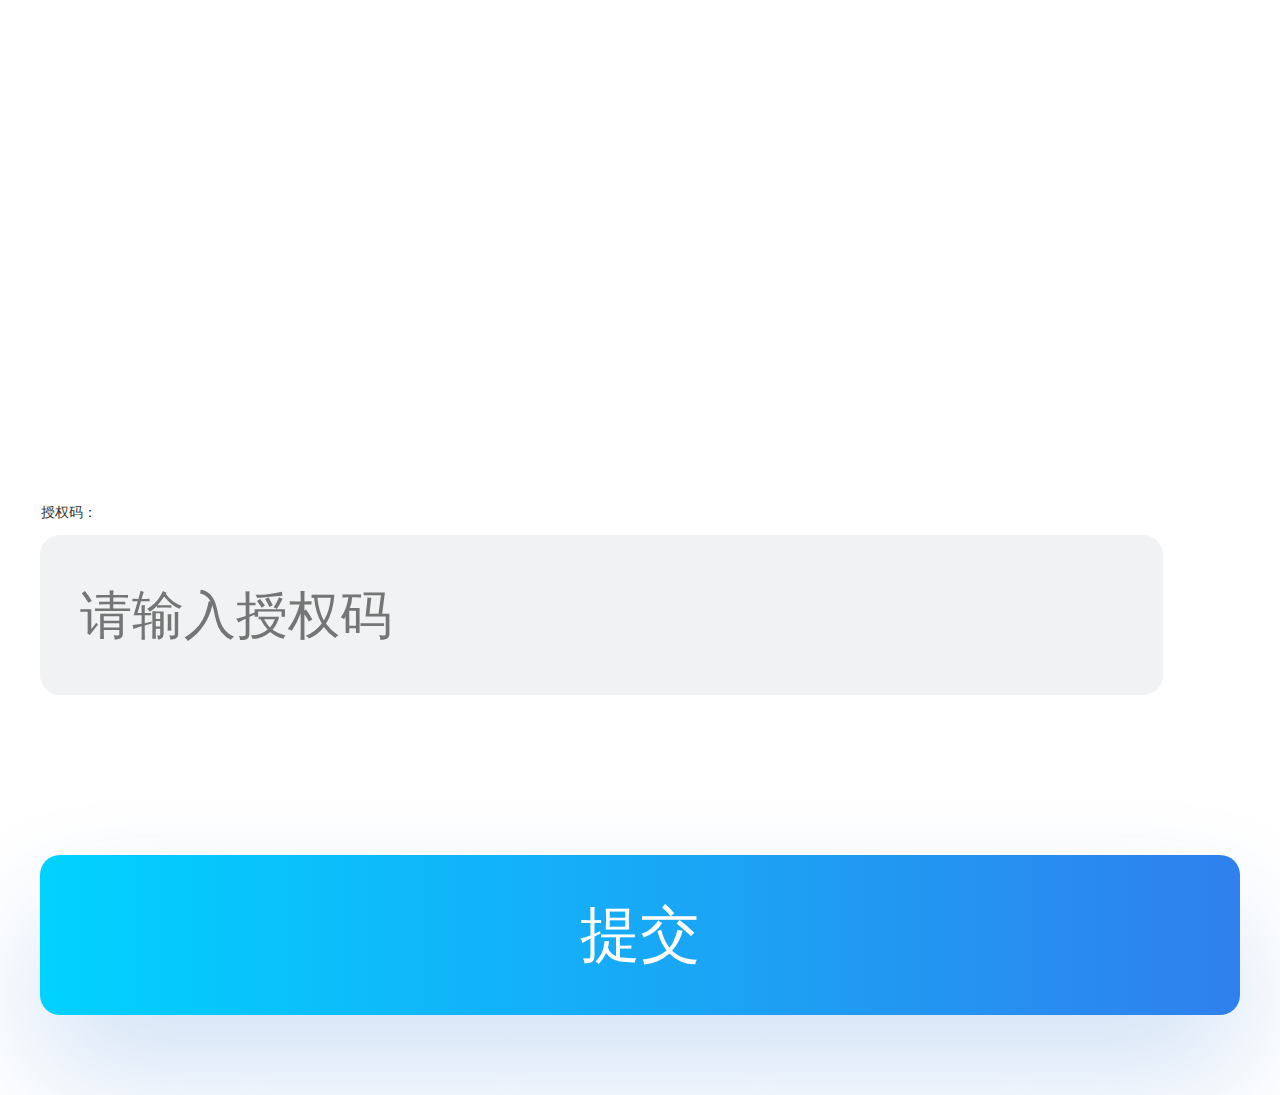
<file: index.html>
<!DOCTYPE html>
<html lang="en">
<head>
    <meta charset="UTF-8">
    <meta name="viewport" content="width=device-width, user-scalable=no,initial-scale=1.0, maximum-scale=1.0, minimum-scale=1.0">
    <meta http-equiv="X-UA-Compatible" content="ie=edge">
    <title>神奇世界</title>
    <script type="text/javascript">
        document.querySelector('html').style.fontSize = window.screen.width / 20 + 'px';
        // 尺寸更改 重新计算 （测试时使用）
        // window.onresize = function () {
        //     document.querySelector('html').style.fontSize = window.screen.width / 20 + 'px';
        // }
    </script>
    <link rel="stylesheet" href="./css/index.css">
</head>
<body>
  <div class="app-container ff">
    <div class="my-info">
      <form id="infos">
        <h3 class="title" style="opacity: 0">授权码</h3>
        <div class="input-row">
            <label>授权码：</label>
            <input class="input" id="name" type="text" placeholder="请输入授权码">
        </div>
      </form>
      <div class="input-btn" id="submit">
          <a class="shadow-btn">提交</a>
      </div>
    </div>
  </div>
</body>
</html>

<script src="./lib/jquery.min.js"></script>
<script src="./lib/layer.js"></script>
<script>
    $(function() {

        var name = '';
        $('#submit').on('click', function() {
            name = $('#name').val();
            if(!name) {
                return layer.open({
                    content: '授权码不能为空',
                    skin: 'msg',
                    time: 3
                });
            }
            toAjax();
        })

        var loading = null;
        function toAjax() {
            loading = layer.open({type: 2, shadeClose: false})
            $.ajax({
                url: 'http://oa.zhzhao.top/api/clock/auth',
                type: 'post',
                dataType: 'json',
                data: { 'code': name },
                success: function(res) {
                    layer.close(loading);
                    if(res.repCode == 200) {
                        location.href = './jing.html';
                    } else {
                        layer.open({
                            content: res.repMsg,
                            btn: '我知道了'
                        });
                    }
                },
                error: function(e) {
                    layer.close(loading);
                    layer.open({
                        content: '请求失败，请稍后再试！',
                        btn: '我知道了'
                    });
                }
            })
        }
    })
</script>
</file>
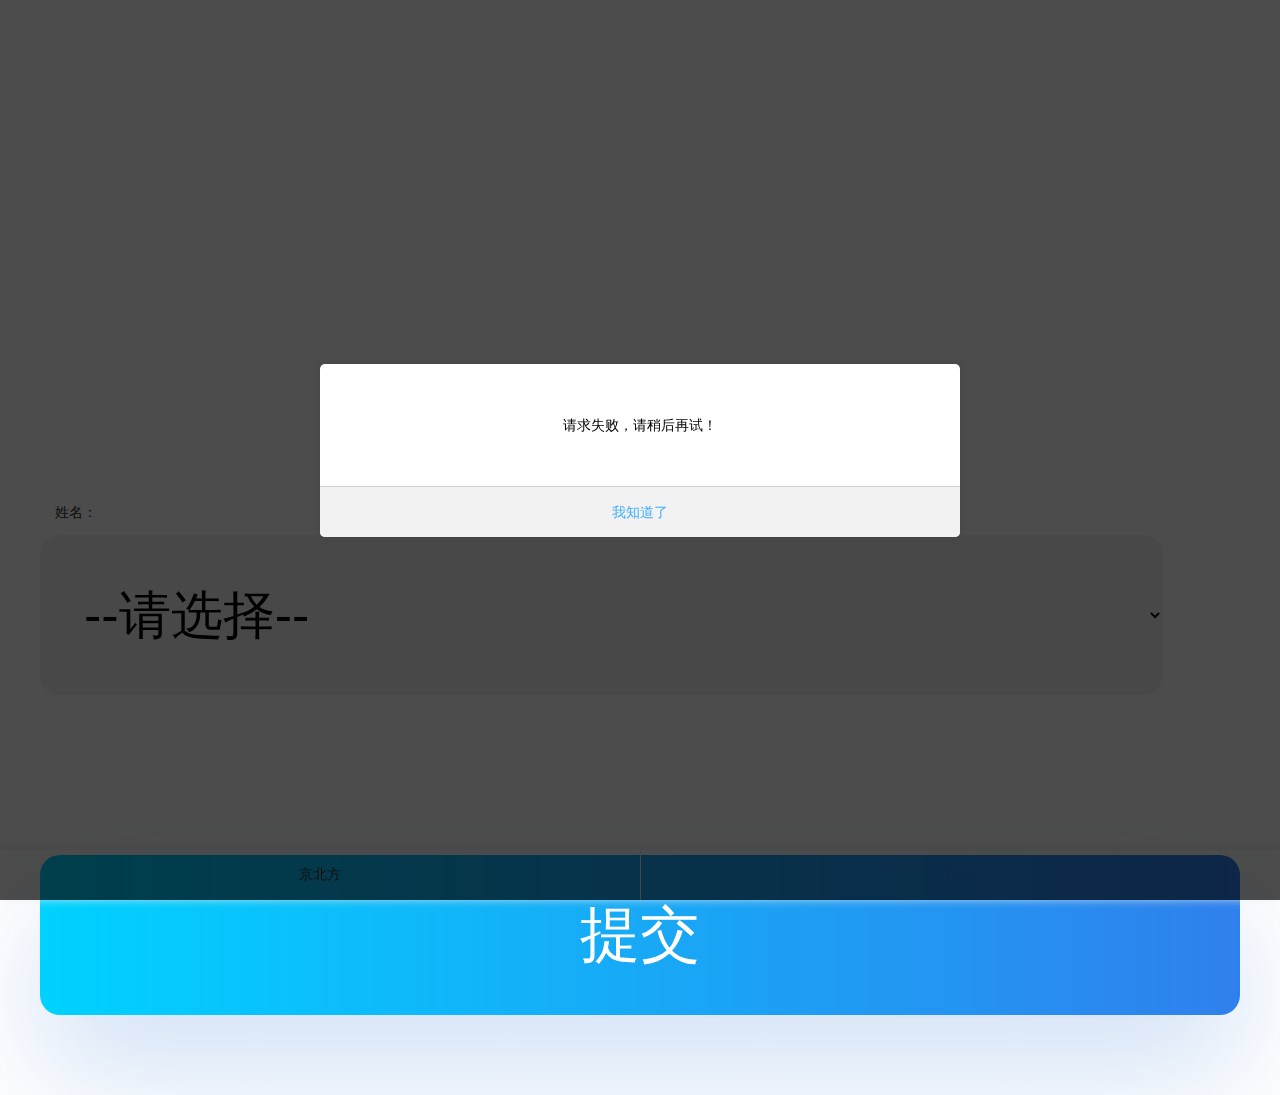
<file: heng.html>
<!DOCTYPE html>
<html lang="en">
<head>
    <meta charset="UTF-8">
    <meta name="viewport" content="width=device-width, user-scalable=no,initial-scale=1.0, maximum-scale=1.0, minimum-scale=1.0">
    <meta http-equiv="X-UA-Compatible" content="ie=edge">
    <title>恒信打卡</title>
    <script type="text/javascript">
        document.querySelector('html').style.fontSize = window.screen.width / 20 + 'px';
        // 尺寸更改 重新计算 （测试时使用）
        // window.onresize = function () {
        //     document.querySelector('html').style.fontSize = window.screen.width / 20 + 'px';
        // }
    </script>
    <link rel="stylesheet" href="./css/index.css">
</head>
<body>
  <div class="app-container ff">
    <div class="my-info">
      <form id="infos">
        <h3 class="title" style="opacity: 0">恒丰</h3>
        <div class="input-row">
            <label>姓名：</label>
            <select class="input" id="name" name="name">
                <option value="">--请选择--</option>
<!--                <option value="1">张照</option>-->
            </select>
        </div>
      </form>
      <div class="input-btn" id="submit">
          <a class="shadow-btn">提交</a>
      </div>
    </div>
  </div>
  <div class="bottom-tab">
    <ul>
        <li><a href="./jing.html">京北方</a></li>
        <li><a class="active">恒信</a></li>
        <!-- <li><a href="./opinion.html">配置</a></li> -->
    </ul>
  </div>
</body>
</html>

<script src="./lib/jquery.min.js"></script>
<script src="./lib/layer.js"></script>
<script>

$(document).ready(function(){
        $.ajax({
            url: 'http://oa.zhzhao.top/api/clock/hx/user',
            type: 'get',
            dataType: 'json',
            success: function(res) {
                if(res.repCode == 200) {
                    var data= res.datas;
                    for(var j=0;j<data.length;j++){
                        $("#name").append("<option value='"+data[j]+"'>"+data[j]+"</option>");
                    }
                } else {
                    layer.open({
                        content: res.repMsg,
                        btn: '我知道了'
                    });
                }
            },
            error: function(e) {
                layer.open({
                    content: '请求失败，请稍后再试！',
                    btn: '我知道了'
                });
            }
        })
    });

    $(function() {
        var name = '';
        $('#submit').on('click', function() {
            name = $('#name').val();
            if(!name) {
                return layer.open({
                    content: '请选择姓名',
                    skin: 'msg',
                    time: 3
                });
            }
            toAjax();
        })

        var loading = null;
        function toAjax() {
            loading = layer.open({type: 2, shadeClose: false})
            $.ajax({
                url: 'http://oa.zhzhao.top/api/clock/hx/do',
                type: 'post',
                dataType: 'json',
                data: { 'name': name },
                success: function(res) {
                    layer.close(loading);
                    if(res.repCode == 200) {
                        layer.open({
                            content: res.repMsg,
                            btn: '我知道了',
                        });
                    } else {
                        layer.open({
                            content: res.repMsg,
                            btn: '我知道了'
                        });
                    }
                },
                error: function(e) {
                    layer.close(loading);
                    layer.open({
                        content: '请求失败，请稍后再试！',
                        btn: '我知道了'
                    });
                }
            })
        }
    })
</script>
</file>
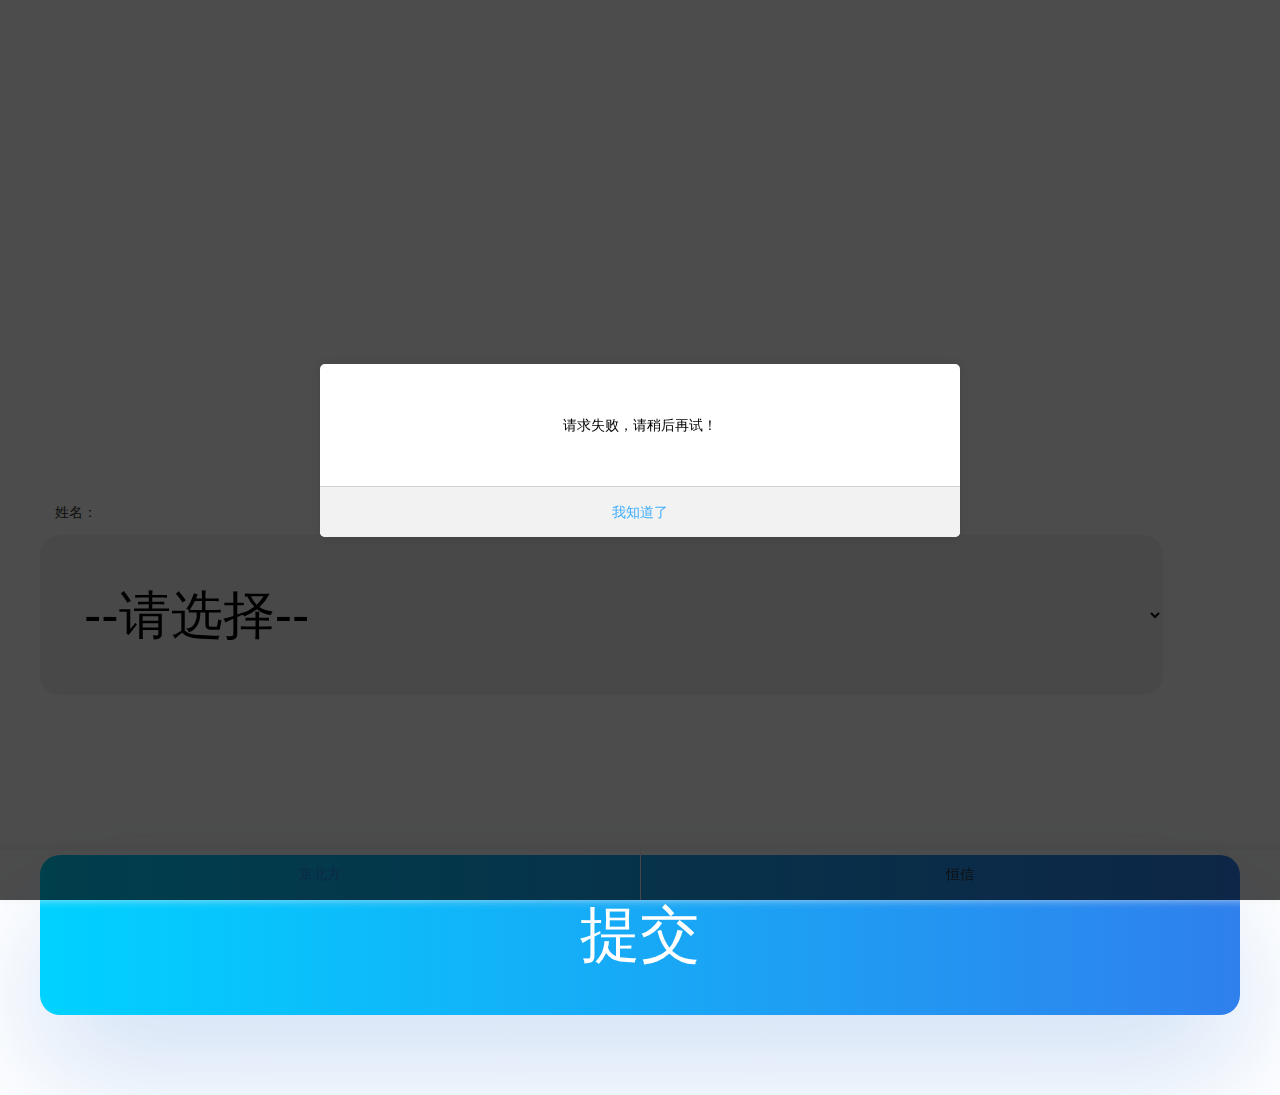
<file: jing.html>
<!DOCTYPE html>
<html lang="en">
<head>
    <meta charset="UTF-8">
    <meta name="viewport" content="width=device-width, user-scalable=no,initial-scale=1.0, maximum-scale=1.0, minimum-scale=1.0">
    <meta http-equiv="X-UA-Compatible" content="ie=edge">
    <title>京北方打卡</title>
    <script type="text/javascript">
        document.querySelector('html').style.fontSize = window.screen.width / 20 + 'px';
        // 尺寸更改 重新计算 （测试时使用）
        // window.onresize = function () {
        //     document.querySelector('html').style.fontSize = window.screen.width / 20 + 'px';
        // }
    </script>
    <link rel="stylesheet" href="./css/index.css">
</head>
<body>
  <div class="app-container ff">
    <div class="my-info">
      <form id="infos">
        <h3 class="title" style="opacity: 0">京北方</h3>
        <div class="input-row">
            <label>姓名：</label>
            <select class="input" id="name" name="name">
                <option value="">--请选择--</option>
            </select>
        </div>
      </form>
      <div class="input-btn" id="submit">
          <a class="shadow-btn">提交</a>
      </div>
    </div>
  </div>
  <div class="bottom-tab">
    <ul>
        <li><a class="active">京北方</a></li>
        <li><a href="./heng.html">恒信</a></li>
        <!-- <li><a href="./opinion.html">配置</a></li> -->
    </ul>
  </div>
</body>
</html>

<script src="./lib/jquery.min.js"></script>
<script src="./lib/layer.js"></script>
<script>

    $(document).ready(function(){
        $.ajax({
            url: 'http://oa.zhzhao.top/api/clock/jbf/user',
            type: 'get',
            dataType: 'json',
            success: function(res) {
                if(res.repCode == 200) {
                    var data= res.datas;
                    for(var j=0;j<data.length;j++){
                        $("#name").append("<option value='"+data[j]+"'>"+data[j]+"</option>");
                    }
                } else {
                    layer.open({
                        content: res.repMsg,
                        btn: '我知道了'
                    });
                }
            },
            error: function(e) {
                layer.open({
                    content: '请求失败，请稍后再试！',
                    btn: '我知道了'
                });
            }
        })
    });

    $(function() {

        var name = '';
        $('#submit').on('click', function() {
            console.log("点击提交按钮。。。")
            name = $('#name').val();
            if(!name) {
                return layer.open({
                    content: '请选择姓名',
                    skin: 'msg',
                    time: 3
                });
            }
            toAjax();
        })

        var loading = null;
        function toAjax() {
            loading = layer.open({type: 2, shadeClose: false})
            $.ajax({
                url: 'http://oa.zhzhao.top/api/clock/jbf/do',
                type: 'post',
                dataType: 'json',
                data: { 'name': name },
                success: function(res) {
                    layer.close(loading);
                    if(res.repCode == 200) {
                        layer.open({
                            content: res.repMsg,
                            btn: '我知道了',
                        });
                    } else {
                        layer.open({
                            content: res.repMsg,
                            btn: '我知道了'
                        });
                    }
                },
                error: function(e) {
                    layer.close(loading);
                    layer.open({
                        content: '请求失败，请稍后再试！',
                        btn: '我知道了'
                    });
                }
            })
        }
    })
</script>
</file>
<file: css/index.css>
* {
  margin: 0;
  padding: 0;
  box-sizing: border-box;
  -webkit-tap-highlight-color: transparent;
}

html, body {
  margin: 0;
  padding: 0;
}

body {
  height: 100%;
  font-size: .75rem;
  /* background-color: #f1f2f3; */
}

input, button, select {
  border: none;
  outline: none;
}

ul, ol {
  list-style: none;
}

a {
  text-decoration: none;
}

.fl {
  float: left;
}

.fr {
  float: right;
}

.clearfix::before,
.clearfix::after {
  content: '';
  display: block;
  line-height: 0;
  height: 0;
  clear: both;
  visibility: hidden;
}

.transition {
  -webkit-transition: all .3s ease-in-out;
  -moz-transition: all .3s ease-in-out;
  -o-transition: all .3s ease-in-out;
  -ms-transition: all .3s ease-in-out;
  transition: all .3s ease-in-out;
  -webkit-transition-delay: .3s;
  -moz-transition-delay: .3s;
  -o-transition-delay: .3s;
  -ms-transition-delay: .3s;
  transition-delay: .3s;
}

.make_transist {
  -webkit-transition: all .3s ease-in-out;
  -moz-transition: all .3s ease-in-out;
  -o-transition: all .3s ease-in-out;
  -ms-transition: all .3s ease-in-out;
  transition: all .3s ease-in-out;
}

.hidescale {
  -webkit-transform: scale(0.9);
  -moz-transform: scale(0.9);
  -o-transform: scale(0.9);
  -ms-transform: scale(0.9);
  transform: scale(0.9);
  -ms-filter: "alpha(opacity=0)";
  filter: alpha(opacity=0);
  filter: alpha(opacity=0);
  opacity: 0;
}

.showscale {
  -webkit-transform: scale(1);
  -moz-transform: scale(1);
  -o-transform: scale(1);
  -ms-transform: scale(1);
  transform: scale(1);
  -ms-filter: "alpha(opacity=100)";
  filter: alpha(opacity=100);
  opacity: 1;
  -webkit-transition-delay: .3s;
  -moz-transition-delay: .3s;
  -o-transition-delay: .3s;
  -ms-transition-delay: .3s;
  transition-delay: .3s;
}

input[type="radio"] {
  opacity: 0;
  z-index: 10;
  position: absolute;
  top: 50%;
  transform: translateY(-50%);
}

input[type="radio"] + .value {
  display: inline-block;
  width: 3.12rem;
  height: 1.3866666667rem;
  background-color: #F4F4F4;
  border-radius: 5px;
  color: #888;
  font-size: 0.6933333333rem;
  text-align: center;
  line-height: 1.3866666667rem;
}

input[type="radio"]:checked + .value {
  color: #fff;
  background-color: #FCC12B;
}

.app-container {
  width: 100%;
  min-height: 100%;
}
.app-container.ff {
  background-color: #fff;
}
.app-container .input-btn {
  margin-top: 2.5rem;
  width: 100%;
  height: 2.5rem;
  line-height: 2.5rem;
  text-align: center;
  color: #fff;
  font-size: 0.9375rem;
  background-image: linear-gradient(to right, #00d2ff, #2f80ed);
  box-shadow: 0 0.9375rem 1.875rem rgba(35, 112, 211, 0.2);
  border-radius: 0.3125rem;
  cursor: pointer;
}

.app-container .opinion {
  padding: 0.625rem;
}
.app-container .opinion .textarea {
  padding: 0.625rem;
  border: none;
  border-radius: 0.3125rem;
  width: 100%;
  height: 9.375rem;
  font-size: 0.75rem;
  border: 1px solid #eee;
  resize: none;
}

.app-container .my-info {
  padding: 1.25rem 0.625rem 1.25rem;
  height: 100%;
}
.app-container .my-info .title {
  text-align: center;
  font-size: 0.9375rem;
  font-weight: normal;
  line-height: 5rem;
  margin-bottom: 1.25rem;
}
.app-container .my-info .input-row {
  margin-bottom: 0.625rem;
}
.app-container .my-info .input-row label {
  vertical-align: middle;
  display: inline-block;
  padding-right: 10px;
  width: 67px;
  text-align: right;
  color: #333;
  font-size: 14px;
}
.app-container .my-info .input-row .input {
  vertical-align: middle;
  display: inline-block;
  padding: 0 0.625rem;
  width: calc(100% - 77px);
  height: 2.5rem;
  background: #f1f2f3;
  border-radius: 0.3125rem;
  font-size: 0.8125rem;
}
.app-container .my-info .input-row .img {
  display: inline-block;
  width: 60px;
  height: 60px;
  border-radius: 50%;
  overflow: hidden;
  background-color: #f1f2f3;
}
.app-container .my-info .input-row .text {
  vertical-align: middle;
  display: inline-block;
  width: calc(100% - 77px);
  height: 2.5rem;
  line-height: 2.5rem;
  font-size: 0.8125rem;
}
.app-container .my-info .input-row .tipinfo {
  margin-left: 77px;
  margin-top: 4px;
  color: red;
  font-size: 12px;
}

.bottom-tab {
  width: 100%;
  height: 50px;
  font-size: 14px;
  position: fixed;
  bottom: 0;
}
.bottom-tab ul {
  height: 100%;
  display: flex;
  align-items: center;
  justify-content: center;
  box-shadow: 0 -2px 10px #eee;
}
.bottom-tab ul li {
  flex: 1;
  height: 100%;
}
.bottom-tab ul li+li {
  border-left: 1px solid #eee;
}
.bottom-tab ul li a {
  display: block;
  color: #333;
  text-align: center;
  line-height: 50px;
}
.bottom-tab ul li a.active {
  color: #2f80ed;
}
</file>
